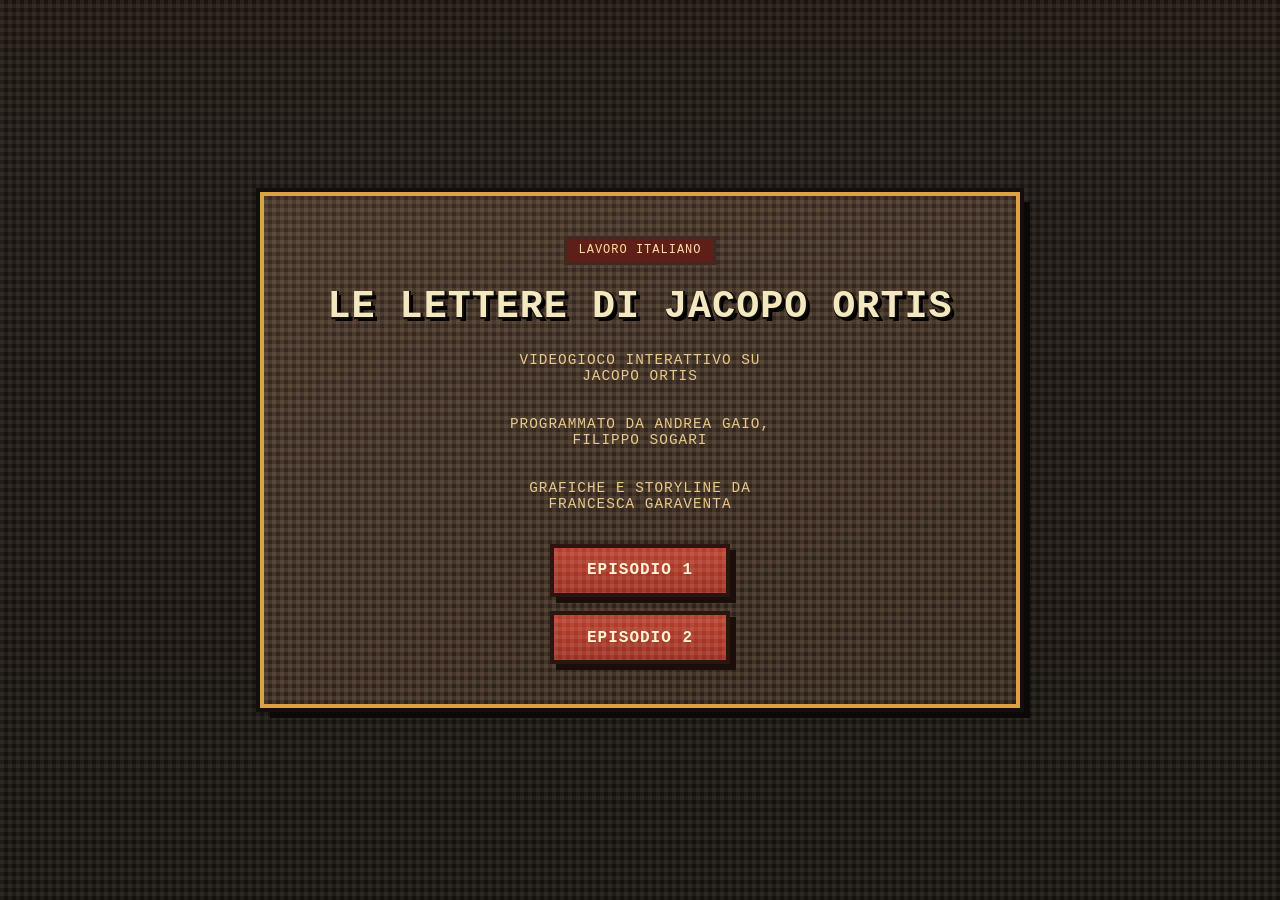
<file: index.html>
<!DOCTYPE html>
<html lang="it">
<head>
  <meta charset="UTF-8">
  <meta name="viewport" content="width=device-width, initial-scale=1.0">
  <title>LE LETTERE DI JACOPO ORTIS</title>
  <link rel="stylesheet" href="style.css">
</head>
<body>
  <main class="screen" id="screen">
    <p class="chapter">Lavoro italiano</p>
    <h1 class="title">LE LETTERE DI JACOPO ORTIS</h1>
    <div class="intro">
      <p class="intro"">Videogioco interattivo su Jacopo Ortis</p>
      <p class="intro"">Programmato da Andrea Gaio, Filippo Sogari</p>
      <p class="intro"">Grafiche e storyline da Francesca Garaventa</p>
    </div>
    <div class="btn-stack">
      <a class="pixel-btn" href="episodio1.html" id="startBtn1"></a>
      <a class="pixel-btn" href="episodio2.html" id="startBtn2"></a>
    </div>
  </main>
  <script src="script.js"></script>
</body>
</html>
</file>
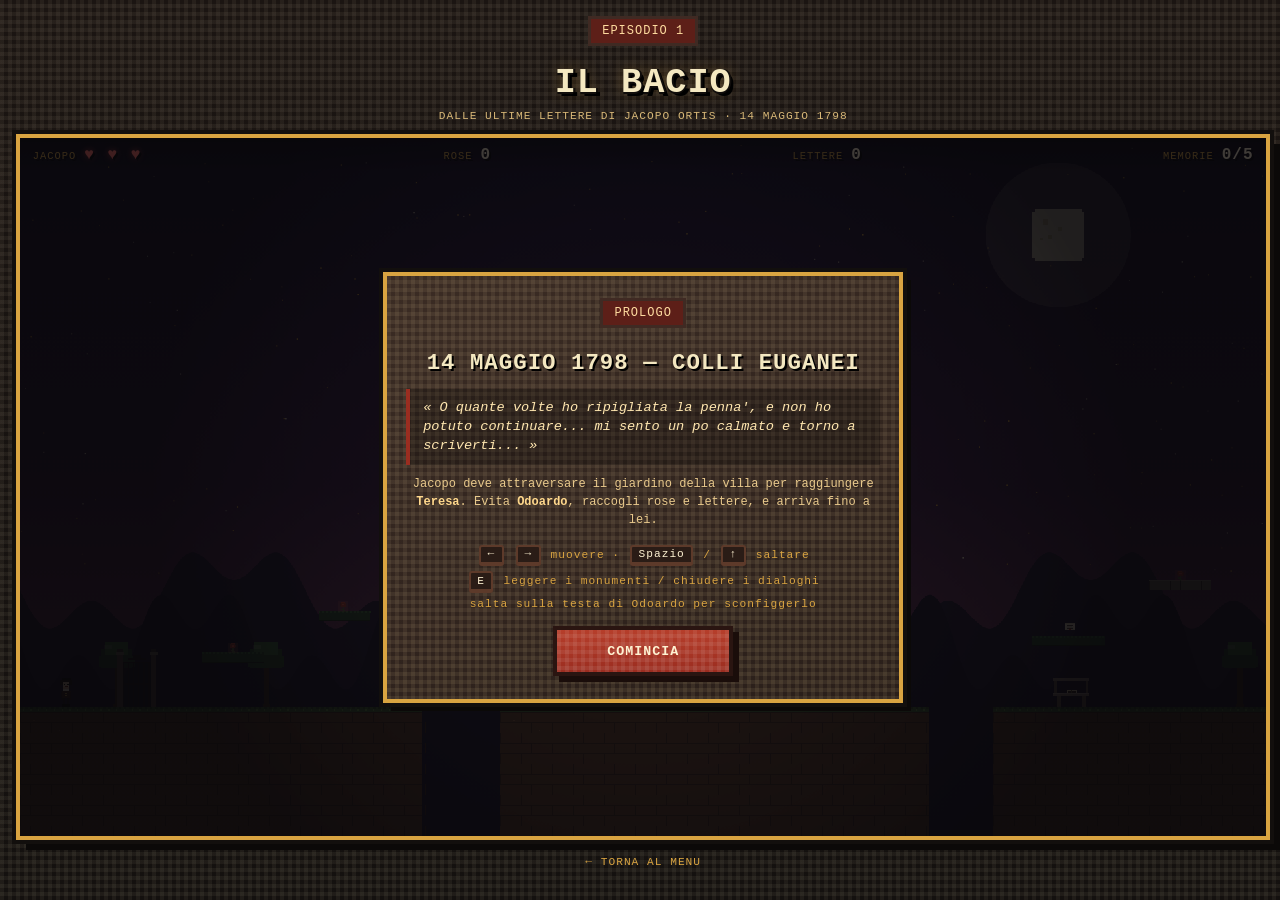
<file: episodio1.html>
<!DOCTYPE html>
<html lang="it">
<head>
  <meta charset="UTF-8">
  <meta name="viewport" content="width=device-width, initial-scale=1.0">
  <title>Episodio 1 — Il Bacio</title>
  <link rel="stylesheet" href="ep1style.css">
</head>
<body class="game-body">

  <main class="game-wrap" id="gameWrap">

    <header class="game-header">
      <p class="chapter">Episodio 1</p>
      <h1 class="game-title">Il Bacio</h1>
      <p class="game-sub">Dalle ultime lettere di Jacopo Ortis &middot; 14 maggio 1798</p>
    </header>

    <div class="stage" id="stage">

      <canvas id="game" width="1920" height="1080"></canvas>

      <div class="hud" id="hud">
        <div class="hud-item">
          <span class="hud-label">Jacopo</span>
          <span class="hud-hearts" id="hudHearts">&hearts; &hearts; &hearts;</span>
        </div>
        <div class="hud-item">
          <span class="hud-label">Rose</span>
          <span class="hud-value" id="hudRoses">0</span>
        </div>
        <div class="hud-item">
          <span class="hud-label">Lettere</span>
          <span class="hud-value" id="hudLetters">0</span>
        </div>
        <div class="hud-item">
          <span class="hud-label">Memorie</span>
          <span class="hud-value" id="hudMemories">0/0</span>
        </div>
      </div>

      <div class="overlay" id="introOverlay">
        <div class="overlay-card">
          <p class="chapter">Prologo</p>
          <h2>14 Maggio 1798 &mdash; Colli Euganei</h2>
          <p class="quote">
            &laquo; O quante volte ho ripigliata la penna', e non ho potuto continuare... mi sento un po calmato e torno a scriverti... &raquo;
          </p>
          <p class="story">
            Jacopo deve attraversare il giardino della villa per raggiungere
            <strong>Teresa</strong>. Evita <strong>Odoardo</strong>, raccogli
            rose e lettere, e arriva fino a lei.
          </p>
          <ul class="controls">
            <li><kbd>&larr;</kbd> <kbd>&rarr;</kbd> muovere &middot; <kbd>Spazio</kbd> / <kbd>&uarr;</kbd> saltare</li>
            <li><kbd>E</kbd> leggere i monumenti / chiudere i dialoghi</li>
            <li>salta sulla testa di Odoardo per sconfiggerlo</li>
          </ul>
          <button class="pixel-btn" id="startBtn">Comincia</button>
        </div>
      </div>

      <div class="overlay hidden" id="kissOverlay">
        <div class="overlay-card kiss">
          <p class="chapter">Il Bacio</p>
          <h2>&laquo; Un bacio... &raquo;</h2>
          <p class="quote">
            &laquo; Poi Teresa gli disse addio e, dopo essersi allontanata di pochi passi, si voltò per salutarlo ancora una volta. &raquo;
          </p>
          <p class="story">
            Teresa &egrave; promessa ad Odoardo. Quel bacio &egrave; un attimo
            di paradiso e l'inizio della rovina di Jacopo.
          </p>
          <button class="pixel-btn" id="endBtn">Continua</button>
        </div>
      </div>

      <div class="overlay hidden" id="endOverlay">
        <div class="overlay-card">
          <p class="chapter">Fine Episodio 1</p>
          <h2>Addio, Teresa</h2>
          <p class="story">
            <span id="finalScore">Hai raccolto 0 rose e 0 lettere.</span>
          </p>
          <div class="end-actions">
            <button class="pixel-btn" id="replayBtn">Rigioca</button>
            <a class="pixel-btn ghost" href="index.html">Menu</a>
          </div>
        </div>
      </div>

      <div class="overlay hidden" id="gameOverOverlay">
        <div class="overlay-card">
          <p class="chapter">Sconfitto</p>
          <h2>Odoardo ti ha fermato</h2>
          <p class="story">Jacopo non &egrave; arrivato da Teresa.</p>
          <button class="pixel-btn" id="retryBtn">Riprova</button>
        </div>
      </div>

      <div class="dialog-box hidden" id="dialogBox">
        <p class="dialog-name" id="dialogName">Jacopo</p>
        <p class="dialog-text" id="dialogText">...</p>
        <span class="dialog-hint">premi <kbd>X</kbd></span>
      </div>

    </div>

    <p class="back-link"><a href="index.html">&larr; torna al menu</a></p>

  </main>

  <script src="game.js"></script>
</body>
</html>
</file>
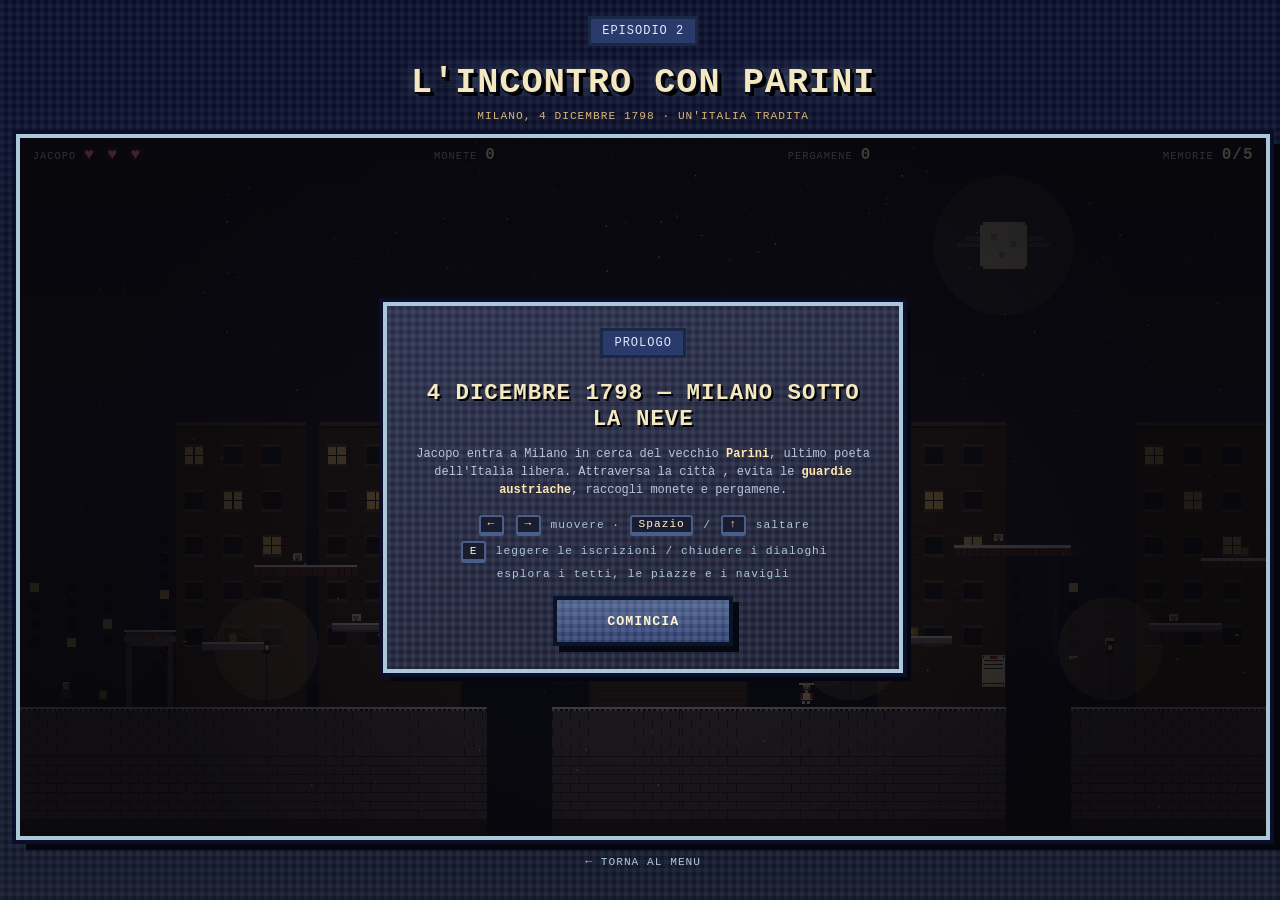
<file: episodio2.html>
<!DOCTYPE html>
<html lang="it">
<head>
  <meta charset="UTF-8">
  <meta name="viewport" content="width=device-width, initial-scale=1.0">
  <title>Episodio 2 — L'incontro con Parini</title>
  <link rel="stylesheet" href="ep1style.css">
  <link rel="stylesheet" href="ep2style.css">
</head>
<body class="game-body ep2">

  <main class="game-wrap" id="gameWrap">

    <header class="game-header">
      <p class="chapter">Episodio 2</p>
      <h1 class="game-title">L'incontro con Parini</h1>
      <p class="game-sub">Milano, 4 dicembre 1798 &middot; un'Italia tradita</p>
    </header>

    <div class="stage" id="stage">

      <canvas id="game" width="1920" height="1080"></canvas>

      <div class="hud" id="hud">
        <div class="hud-item">
          <span class="hud-label">Jacopo</span>
          <span class="hud-hearts" id="hudHearts">&hearts; &hearts; &hearts;</span>
        </div>
        <div class="hud-item">
          <span class="hud-label">Monete</span>
          <span class="hud-value" id="hudCoins">0</span>
        </div>
        <div class="hud-item">
          <span class="hud-label">Pergamene</span>
          <span class="hud-value" id="hudScrolls">0</span>
        </div>
        <div class="hud-item">
          <span class="hud-label">Memorie</span>
          <span class="hud-value" id="hudMemories">0/0</span>
        </div>
      </div>

      <div class="overlay" id="introOverlay">
        <div class="overlay-card">
          <p class="chapter">Prologo</p>
          <h2>4 dicembre 1798 &mdash; Milano sotto la neve</h2>
          <p class="story">
            Jacopo entra a Milano in cerca del vecchio <strong>Parini</strong>,
            ultimo poeta dell'Italia libera. Attraversa la citt&agrave;
            , evita le <strong>guardie austriache</strong>, raccogli
            monete e pergamene.
          </p>
          <ul class="controls">
            <li><kbd>&larr;</kbd> <kbd>&rarr;</kbd> muovere &middot; <kbd>Spazio</kbd> / <kbd>&uarr;</kbd> saltare</li>
            <li><kbd>E</kbd> leggere le iscrizioni / chiudere i dialoghi</li>
            <li>esplora i tetti, le piazze e i navigli</li>
          </ul>
          <button class="pixel-btn" id="startBtn">Comincia</button>
        </div>
      </div>

      <div class="overlay hidden" id="encounterOverlay">
        <div class="overlay-card encounter">
          <p class="chapter">Le parole di Parini</p>
          <h2>&laquo; Andate, mio giovine. &raquo;</h2>
          <p class="story">
            Il vecchio poeta lo congeda nella notte. Jacopo lascia a Parini il suo albero, consapevole che l'Italia non &egrave; pi&ugrave; degli italiani.
          </p>
          <button class="pixel-btn" id="endBtn">Continua</button>
        </div>
      </div>

      <div class="overlay hidden" id="endOverlay">
        <div class="overlay-card">
          <p class="chapter">Fine Episodio 2</p>
          <h2>La notte di Milano</h2>
          <p class="story">
            <span id="finalScore">Hai raccolto 0 monete e 0 pergamene.</span>
          </p>
          <div class="end-actions">
            <button class="pixel-btn" id="replayBtn">Rigioca</button>
            <a class="pixel-btn ghost" href="index.html">Menu</a>
          </div>
        </div>
      </div>

      <div class="overlay hidden" id="gameOverOverlay">
        <div class="overlay-card">
          <p class="chapter">Arrestato</p>
          <h2>Le guardie ti hanno fermato</h2>
          <p class="story">Jacopo non &egrave; arrivato dal Parini. Milano l'ha inghiottito.</p>
          <button class="pixel-btn" id="retryBtn">Riprova</button>
        </div>
      </div>

      <div class="dialog-box hidden" id="dialogBox">
        <p class="dialog-name" id="dialogName">Jacopo</p>
        <p class="dialog-text" id="dialogText">...</p>
        <span class="dialog-hint">premi <kbd>X</kbd></span>
      </div>

    </div>

    <p class="back-link"><a href="index.html">&larr; torna al menu</a></p>

  </main>

  <script src="game2.js"></script>
</body>
</html>
</file>
<file: style.css>
:root {
  --bg: #14110f;
  --paper-dark: #2a1f1a;
  --paper-mid: #3b2c24;
  --ink: #f4e8c1;
  --gold: #d9a441;
  --red-wax: #9b2d20;
  --pixel: 4px;
}

* {
  box-sizing: border-box;
}

html,
body {
  height: 100%;
}

body {
  margin: 0;
  display: grid;
  place-items: center;
  font-family: "Courier New", "Lucida Console", monospace;
  text-transform: uppercase;
  letter-spacing: 1px;
  color: var(--ink);
  image-rendering: pixelated;
  background:
    linear-gradient(0deg, rgba(255, 240, 200, 0.05) 0 4px, transparent 4px 8px),
    linear-gradient(90deg, rgba(255, 240, 200, 0.05) 0 4px, transparent 4px 8px),
    linear-gradient(180deg, #1b1512, var(--bg));
  background-size: 8px 8px, 8px 8px, auto;
}

.screen {
  width: min(92vw, 760px);
  padding: 2.5rem 1.5rem;
  text-align: center;
  background:
    linear-gradient(0deg, rgba(255, 227, 167, 0.09) 0 var(--pixel), transparent var(--pixel) calc(var(--pixel) * 2)),
    linear-gradient(90deg, rgba(255, 227, 167, 0.09) 0 var(--pixel), transparent var(--pixel) calc(var(--pixel) * 2)),
    linear-gradient(160deg, var(--paper-mid), var(--paper-dark));
  background-size: 8px 8px, 8px 8px, auto;
  border: 4px solid var(--gold);
  box-shadow:
    0 0 0 4px #120f0d,
    10px 10px 0 #0b0908;
}

.chapter {
  display: inline-block;
  margin: 0 0 1.1rem;
  padding: 0.3rem 0.7rem;
  font-size: 0.75rem;
  color: #ffdca0;
  border: 3px solid #3f2a23;
  background: #5d1f18;
}

.title {
  margin: 0;
  font-size: clamp(1.2rem, 4.4vw, 2.4rem);
  line-height: 1.25;
  color: var(--ink);
  text-shadow:
    2px 0 #100d0b,
    0 2px #100d0b,
    4px 4px 0 #000;
}

.intro {
  margin: 1.3rem auto 2rem;
  max-width: 34ch;
  color: #e8c98c;
  font-size: 0.9rem;
}

.btn-stack {
  display: flex;
  flex-direction: column;
  align-items: center;
  gap: 0.9rem;
}

.pixel-btn {
  display: inline-block;
  min-width: 180px;
  padding: 0.85rem 1.2rem;
  color: #fef2d2;
  text-decoration: none;
  font-weight: 700;
  border: 4px solid #2a1511;
  background:
    linear-gradient(0deg, rgba(255, 255, 255, 0.07) 0 4px, transparent 4px 8px),
    linear-gradient(90deg, rgba(255, 255, 255, 0.07) 0 4px, transparent 4px 8px),
    linear-gradient(180deg, #b63e2b, var(--red-wax));
  background-size: 8px 8px, 8px 8px, auto;
  box-shadow: 6px 6px 0 #1a0d0a;
  transition: transform 120ms steps(2), box-shadow 120ms steps(2), filter 120ms steps(2);
}

.pixel-btn:hover {
  transform: translate(-2px, -2px);
  box-shadow: 8px 8px 0 #1a0d0a;
  filter: brightness(1.08);
}

.pixel-btn:active {
  transform: translate(2px, 2px);
  box-shadow: 4px 4px 0 #1a0d0a;
}

.screen.flicker {
  animation: flicker 1.4s steps(2, end) infinite;
}

@keyframes flicker {
  0%,
  92%,
  100% {
    filter: brightness(1);
  }
  93% {
    filter: brightness(1.12);
  }
  94% {
    filter: brightness(0.95);
  }
}
</file>
<file: ep1style.css>
:root {
  --bg: #14110f;
  --paper-dark: #2a1f1a;
  --paper-mid: #3b2c24;
  --ink: #f4e8c1;
  --gold: #d9a441;
  --red-wax: #9b2d20;
  --pixel: 4px;
}

* {
  box-sizing: border-box;
}

html,
body {
  height: 100%;
}

body {
  margin: 0;
  display: grid;
  place-items: center;
  font-family: "Courier New", "Lucida Console", monospace;
  text-transform: uppercase;
  letter-spacing: 1px;
  color: var(--ink);
  image-rendering: pixelated;
  background:
    linear-gradient(0deg, rgba(255, 240, 200, 0.05) 0 4px, transparent 4px 8px),
    linear-gradient(90deg, rgba(255, 240, 200, 0.05) 0 4px, transparent 4px 8px),
    linear-gradient(180deg, #1b1512, var(--bg));
  background-size: 8px 8px, 8px 8px, auto;
}

.screen {
  width: min(92vw, 760px);
  padding: 2.5rem 1.5rem;
  text-align: center;
  background:
    linear-gradient(0deg, rgba(255, 227, 167, 0.09) 0 var(--pixel), transparent var(--pixel) calc(var(--pixel) * 2)),
    linear-gradient(90deg, rgba(255, 227, 167, 0.09) 0 var(--pixel), transparent var(--pixel) calc(var(--pixel) * 2)),
    linear-gradient(160deg, var(--paper-mid), var(--paper-dark));
  background-size: 8px 8px, 8px 8px, auto;
  border: 4px solid var(--gold);
  box-shadow:
    0 0 0 4px #120f0d,
    10px 10px 0 #0b0908;
}

.chapter {
  display: inline-block;
  margin: 0 0 1.1rem;
  padding: 0.3rem 0.7rem;
  font-size: 0.75rem;
  color: #ffdca0;
  border: 3px solid #3f2a23;
  background: #5d1f18;
}

.title {
  margin: 0;
  font-size: clamp(1.2rem, 4.4vw, 2.4rem);
  line-height: 1.25;
  color: var(--ink);
  text-shadow:
    2px 0 #100d0b,
    0 2px #100d0b,
    4px 4px 0 #000;
}

.intro {
  margin: 1.3rem auto 2rem;
  max-width: 34ch;
  color: #e8c98c;
  font-size: 0.9rem;
}

.pixel-btn {
  display: inline-block;
  min-width: 180px;
  padding: 0.85rem 1.2rem;
  color: #fef2d2;
  text-decoration: none;
  font-weight: 700;
  border: 4px solid #2a1511;
  background:
    linear-gradient(0deg, rgba(255, 255, 255, 0.07) 0 4px, transparent 4px 8px),
    linear-gradient(90deg, rgba(255, 255, 255, 0.07) 0 4px, transparent 4px 8px),
    linear-gradient(180deg, #b63e2b, var(--red-wax));
  background-size: 8px 8px, 8px 8px, auto;
  box-shadow: 6px 6px 0 #1a0d0a;
  transition: transform 120ms steps(2), box-shadow 120ms steps(2), filter 120ms steps(2);
  font-family: inherit;
  text-transform: uppercase;
  letter-spacing: 1px;
  cursor: pointer;
}

.pixel-btn:hover {
  transform: translate(-2px, -2px);
  box-shadow: 8px 8px 0 #1a0d0a;
  filter: brightness(1.08);
}

.pixel-btn:active {
  transform: translate(2px, 2px);
  box-shadow: 4px 4px 0 #1a0d0a;
}

.pixel-btn.ghost {
  background:
    linear-gradient(0deg, rgba(255, 255, 255, 0.05) 0 4px, transparent 4px 8px),
    linear-gradient(90deg, rgba(255, 255, 255, 0.05) 0 4px, transparent 4px 8px),
    linear-gradient(180deg, #3a2a23, #2a1c16);
  background-size: 8px 8px, 8px 8px, auto;
}

.screen.flicker {
  animation: flicker 1.4s steps(2, end) infinite;
}

@keyframes flicker {
  0%,
  92%,
  100% {
    filter: brightness(1);
  }
  93% {
    filter: brightness(1.12);
  }
  94% {
    filter: brightness(0.95);
  }
}


/* ============================================================
   GAME LAYOUT
   ============================================================ */

.game-body {
  display: block;
  padding: 1rem;
  min-height: 100vh;
}

.game-wrap {
  width: min(98vw, 1960px);
  margin: 0 auto;
  text-align: center;
}

.game-header {
  margin-bottom: 0.8rem;
}

.game-title {
  margin: 0;
  font-size: clamp(1.4rem, 4vw, 2.2rem);
  color: var(--ink);
  text-shadow:
    2px 0 #100d0b,
    0 2px #100d0b,
    4px 4px 0 #000,
    0 0 14px rgba(217, 164, 65, 0.35);
}

.game-sub {
  margin: 0.4rem 0 0;
  font-size: 0.7rem;
  color: #d8b878;
}

.stage {
  position: relative;
  margin: 0 auto;
  width: 100%;
  max-width: 1920px;
  aspect-ratio: 16 / 9;
  border: 4px solid var(--gold);
  box-shadow:
    0 0 0 4px #120f0d,
    10px 10px 0 #0b0908;
  background: #0a0a14;
  overflow: hidden;
}

#game {
  display: block;
  width: 100%;
  height: 100%;
  image-rendering: pixelated;
  image-rendering: crisp-edges;
  background: #1a1530;
}


/* ============================================================
   HUD
   ============================================================ */

.hud {
  position: absolute;
  top: 0;
  left: 0;
  right: 0;
  display: flex;
  justify-content: space-between;
  align-items: center;
  padding: 0.5rem 0.8rem;
  pointer-events: none;
  font-size: 0.75rem;
  color: #fef2d2;
  text-shadow: 2px 2px 0 #000;
  background: linear-gradient(180deg, rgba(0, 0, 0, 0.55), transparent);
}

.hud-item {
  display: flex;
  align-items: baseline;
  gap: 0.5rem;
}

.hud-label {
  font-size: 0.65rem;
  color: #d9a441;
}

.hud-value {
  font-size: 1rem;
  font-weight: 700;
  color: #fef2d2;
}

.hud-hearts {
  font-size: 1rem;
  color: #ff6e64;
  letter-spacing: 2px;
  text-shadow: 2px 2px 0 #000, 0 0 6px rgba(255, 80, 80, 0.6);
}


/* ============================================================
   OVERLAYS
   ============================================================ */

.overlay {
  position: absolute;
  inset: 0;
  display: grid;
  place-items: center;
  padding: 1rem;
  background: rgba(10, 8, 12, 0.78);
  z-index: 10;
  animation: fadeIn 240ms ease-out;
}

.overlay.hidden {
  display: none;
}

.overlay-card {
  width: min(92%, 520px);
  padding: 1.4rem 1.2rem;
  text-align: center;
  background:
    linear-gradient(0deg, rgba(255, 227, 167, 0.07) 0 var(--pixel), transparent var(--pixel) calc(var(--pixel) * 2)),
    linear-gradient(90deg, rgba(255, 227, 167, 0.07) 0 var(--pixel), transparent var(--pixel) calc(var(--pixel) * 2)),
    linear-gradient(160deg, var(--paper-mid), var(--paper-dark));
  background-size: 8px 8px, 8px 8px, auto;
  border: 4px solid var(--gold);
  box-shadow: 0 0 0 4px #120f0d, 8px 8px 0 #0b0908;
}

.overlay-card.kiss {
  border-color: #ff8aa0;
  box-shadow: 0 0 0 4px #2a0810, 8px 8px 0 #0b0908,
    0 0 30px rgba(255, 120, 150, 0.45);
}

.overlay-card h2 {
  margin: 0.3rem 0 0.8rem;
  font-size: clamp(1rem, 3vw, 1.4rem);
  color: var(--ink);
  text-shadow: 2px 2px 0 #000;
}

.overlay-card .quote {
  margin: 0.6rem 0;
  padding: 0.6rem 0.8rem;
  font-style: italic;
  text-transform: none;
  letter-spacing: 0;
  color: #ffe7b0;
  border-left: 4px solid var(--red-wax);
  background: rgba(0, 0, 0, 0.25);
  font-size: 0.85rem;
  line-height: 1.4;
  text-align: left;
}

.overlay-card .story {
  margin: 0.6rem 0 1rem;
  font-size: 0.75rem;
  color: #e8c98c;
  text-transform: none;
  letter-spacing: 0;
  line-height: 1.5;
}

.overlay-card .story strong {
  color: #ffd88c;
}

.controls {
  list-style: none;
  margin: 0 0 1rem;
  padding: 0;
  display: grid;
  gap: 0.35rem;
  font-size: 0.7rem;
  color: #d9a441;
  text-transform: none;
}

.controls kbd {
  display: inline-block;
  padding: 0.1rem 0.4rem;
  margin: 0 0.15rem;
  font-family: inherit;
  font-size: 0.7rem;
  color: #fef2d2;
  background: #2a1c16;
  border: 2px solid #5d3a2a;
  border-bottom-width: 4px;
  border-radius: 3px;
}

.end-actions {
  display: flex;
  flex-wrap: wrap;
  gap: 0.6rem;
  justify-content: center;
}


/* ============================================================
   DIALOG
   ============================================================ */

.dialog-box {
  position: absolute;
  left: 2rem;
  right: 2rem;
  bottom: 1.4rem;
  padding: 1rem 1.2rem 1.6rem;
  background: rgba(10, 8, 12, 0.94);
  border: 4px solid var(--gold);
  box-shadow: 0 0 0 4px #120f0d, 0 8px 30px rgba(0,0,0,0.6);
  z-index: 8;
  text-align: left;
  animation: fadeIn 180ms ease-out;
  max-width: 900px;
  margin: 0 auto;
}

.dialog-box.hidden {
  display: none;
}

.dialog-name {
  margin: 0 0 0.3rem;
  font-size: 0.7rem;
  color: var(--gold);
}

.dialog-text {
  margin: 0;
  font-size: 0.95rem;
  color: #fef2d2;
  text-transform: none;
  letter-spacing: 0;
  line-height: 1.5;
}

.dialog-text.quote-text {
  font-style: italic;
  color: #ffe7b0;
  border-left: 3px solid var(--red-wax);
  padding-left: 0.8rem;
}

.dialog-hint {
  position: absolute;
  right: 0.8rem;
  bottom: 0.4rem;
  font-size: 0.6rem;
  color: #d9a441;
  text-transform: none;
  animation: blink 1s steps(2) infinite;
}

.dialog-hint kbd {
  display: inline-block;
  padding: 0 0.3rem;
  font-family: inherit;
  color: #fef2d2;
  background: #2a1c16;
  border: 2px solid #5d3a2a;
  border-radius: 3px;
}

.back-link {
  margin: 1rem 0 0;
  font-size: 0.7rem;
}

.back-link a {
  color: #d9a441;
  text-decoration: none;
}

.back-link a:hover {
  color: #fef2d2;
}


/* ============================================================
   ANIMATIONS
   ============================================================ */

@keyframes fadeIn {
  from { opacity: 0; transform: scale(0.98); }
  to   { opacity: 1; transform: scale(1); }
}

@keyframes blink {
  50% { opacity: 0.3; }
}

.shake {
  animation: shake 220ms steps(4) 1;
}

@keyframes shake {
  0%   { transform: translate(0, 0); }
  25%  { transform: translate(-4px, 2px); }
  50%  { transform: translate(4px, -2px); }
  75%  { transform: translate(-2px, 4px); }
  100% { transform: translate(0, 0); }
}
</file>
<file: ep2style.css>
/* ============================================================
   EPISODIO 2 — overrides invernali
   Estende ep1style.css con palette più fredda e azzurrina
   ============================================================ */

.game-body.ep2 {
  background:
    linear-gradient(0deg, rgba(220, 230, 250, 0.04) 0 4px, transparent 4px 8px),
    linear-gradient(90deg, rgba(220, 230, 250, 0.04) 0 4px, transparent 4px 8px),
    linear-gradient(180deg, #0a0e2a, #14182a);
  background-size: 8px 8px, 8px 8px, auto;
}

.ep2 .stage {
  border-color: #aac8d8;
  box-shadow:
    0 0 0 4px #0a0e2a,
    10px 10px 0 #04050d;
}

.ep2 .game-title {
  text-shadow:
    2px 0 #060818,
    0 2px #060818,
    4px 4px 0 #000,
    0 0 16px rgba(170, 200, 230, 0.45);
}

.ep2 .chapter {
  color: #ddeaff;
  background: #2a3a6a;
  border-color: #1a2848;
}

.ep2 .pixel-btn {
  background:
    linear-gradient(0deg, rgba(255, 255, 255, 0.07) 0 4px, transparent 4px 8px),
    linear-gradient(90deg, rgba(255, 255, 255, 0.07) 0 4px, transparent 4px 8px),
    linear-gradient(180deg, #4a5e8a, #2a3a6a);
  background-size: 8px 8px, 8px 8px, auto;
  border-color: #0a1428;
  box-shadow: 6px 6px 0 #06080f;
}

.ep2 .pixel-btn.ghost {
  background:
    linear-gradient(0deg, rgba(255, 255, 255, 0.05) 0 4px, transparent 4px 8px),
    linear-gradient(90deg, rgba(255, 255, 255, 0.05) 0 4px, transparent 4px 8px),
    linear-gradient(180deg, #2a2c3a, #1a1c28);
  background-size: 8px 8px, 8px 8px, auto;
}

.ep2 .overlay-card {
  border-color: #aac8d8;
  background:
    linear-gradient(0deg, rgba(220, 230, 250, 0.06) 0 var(--pixel), transparent var(--pixel) calc(var(--pixel) * 2)),
    linear-gradient(90deg, rgba(220, 230, 250, 0.06) 0 var(--pixel), transparent var(--pixel) calc(var(--pixel) * 2)),
    linear-gradient(160deg, #2a2e4a, #1a1c30);
  background-size: 8px 8px, 8px 8px, auto;
  box-shadow: 0 0 0 4px #0a0e2a, 8px 8px 0 #04050d;
}

.ep2 .overlay-card.encounter {
  border-color: #e8e0c0;
  box-shadow: 0 0 0 4px #1a1820, 8px 8px 0 #04050d,
    0 0 30px rgba(232, 224, 192, 0.35);
}

.ep2 .overlay-card .quote {
  color: #e8e8f8;
  border-left-color: #4a5e8a;
}

.ep2 .overlay-card .story {
  color: #b8c4dc;
}

.ep2 .overlay-card .story strong {
  color: #ffe7b0;
}

.ep2 .controls {
  color: #aac8d8;
}

.ep2 .controls kbd {
  background: #1a1c30;
  border-color: #4a5e8a;
}

.ep2 .hud {
  background: linear-gradient(180deg, rgba(0, 6, 20, 0.65), transparent);
  color: #e8e8f8;
}

.ep2 .hud-label {
  color: #aac8d8;
}

.ep2 .hud-hearts {
  color: #ff8090;
  text-shadow: 2px 2px 0 #000, 0 0 6px rgba(255, 100, 110, 0.6);
}

.ep2 .dialog-box {
  border-color: #e8e0c0;
  background: rgba(8, 10, 24, 0.95);
}

.ep2 .dialog-name {
  color: #e8e0c0;
}

.ep2 .dialog-hint kbd {
  background: #1a1c30;
  border-color: #4a5e8a;
}

.ep2 .back-link a {
  color: #aac8d8;
}

.ep2 .back-link a:hover {
  color: #fef2d2;
}
</file>
